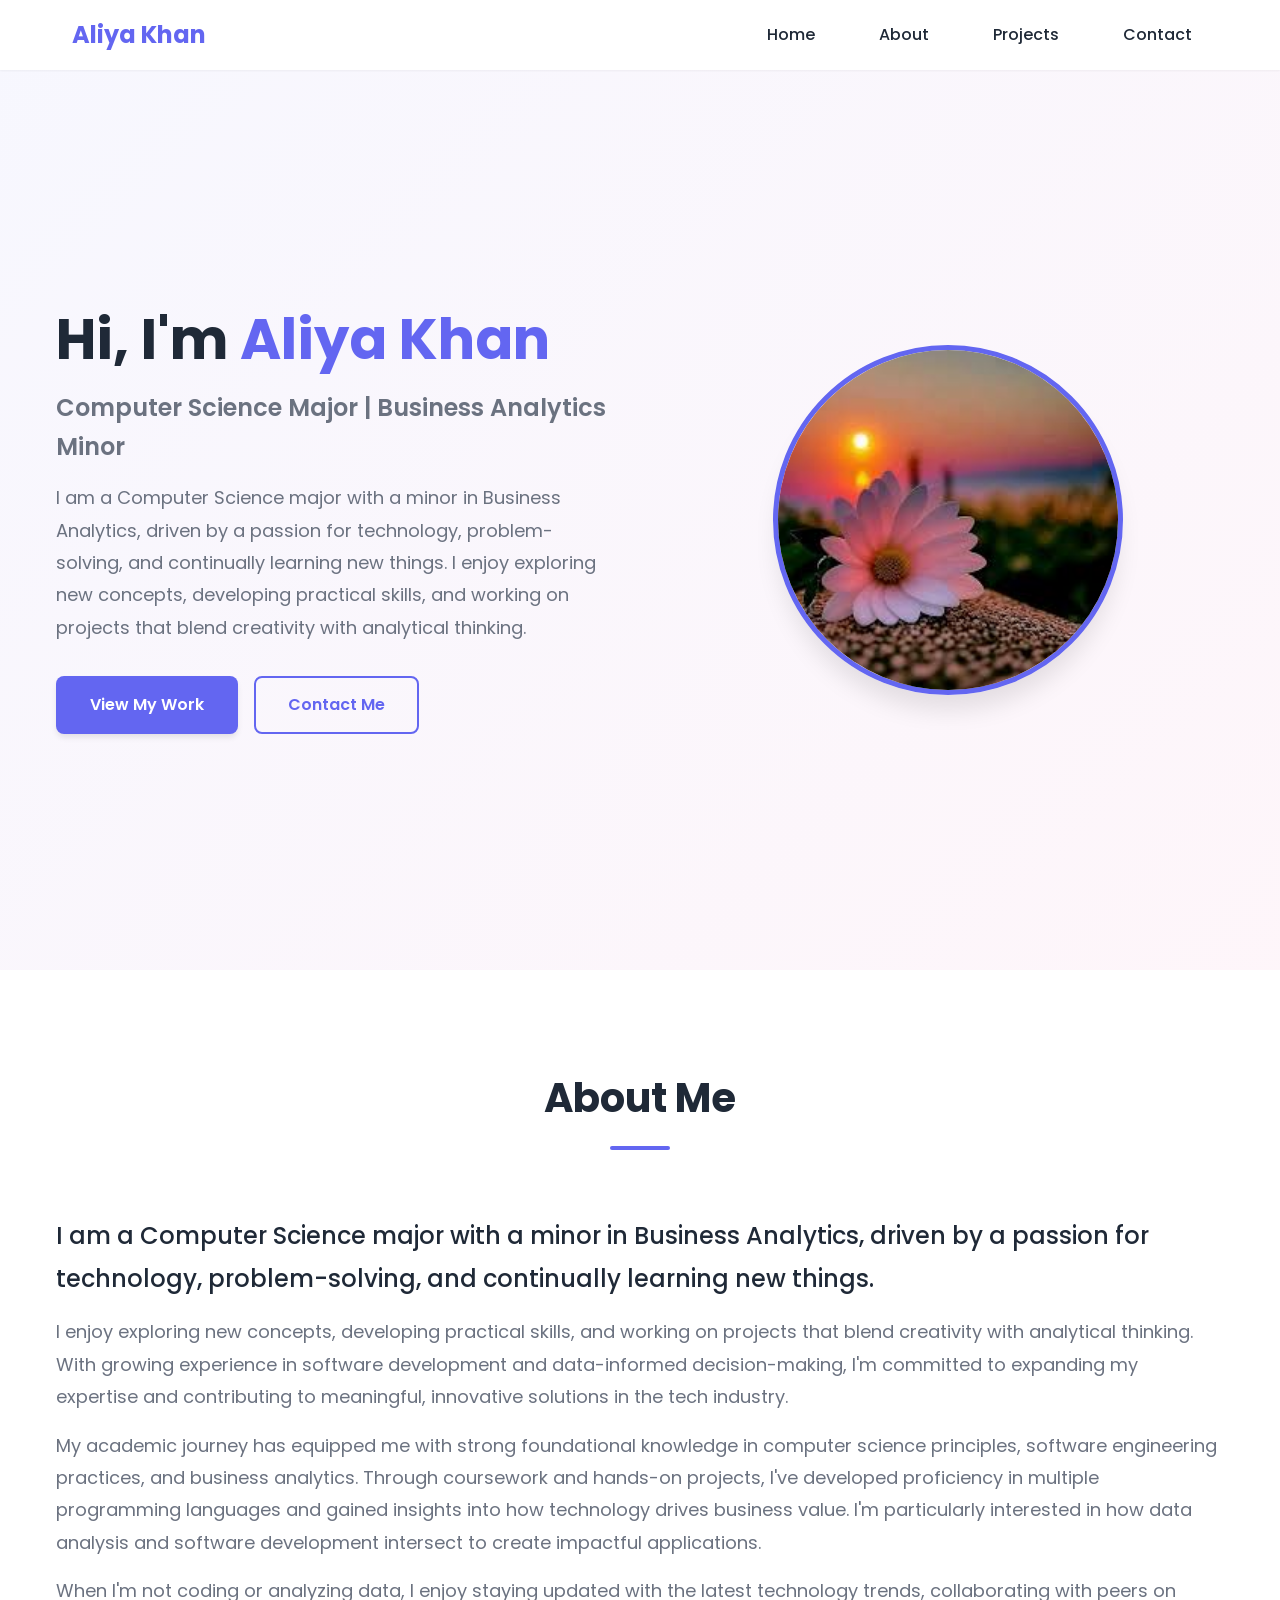
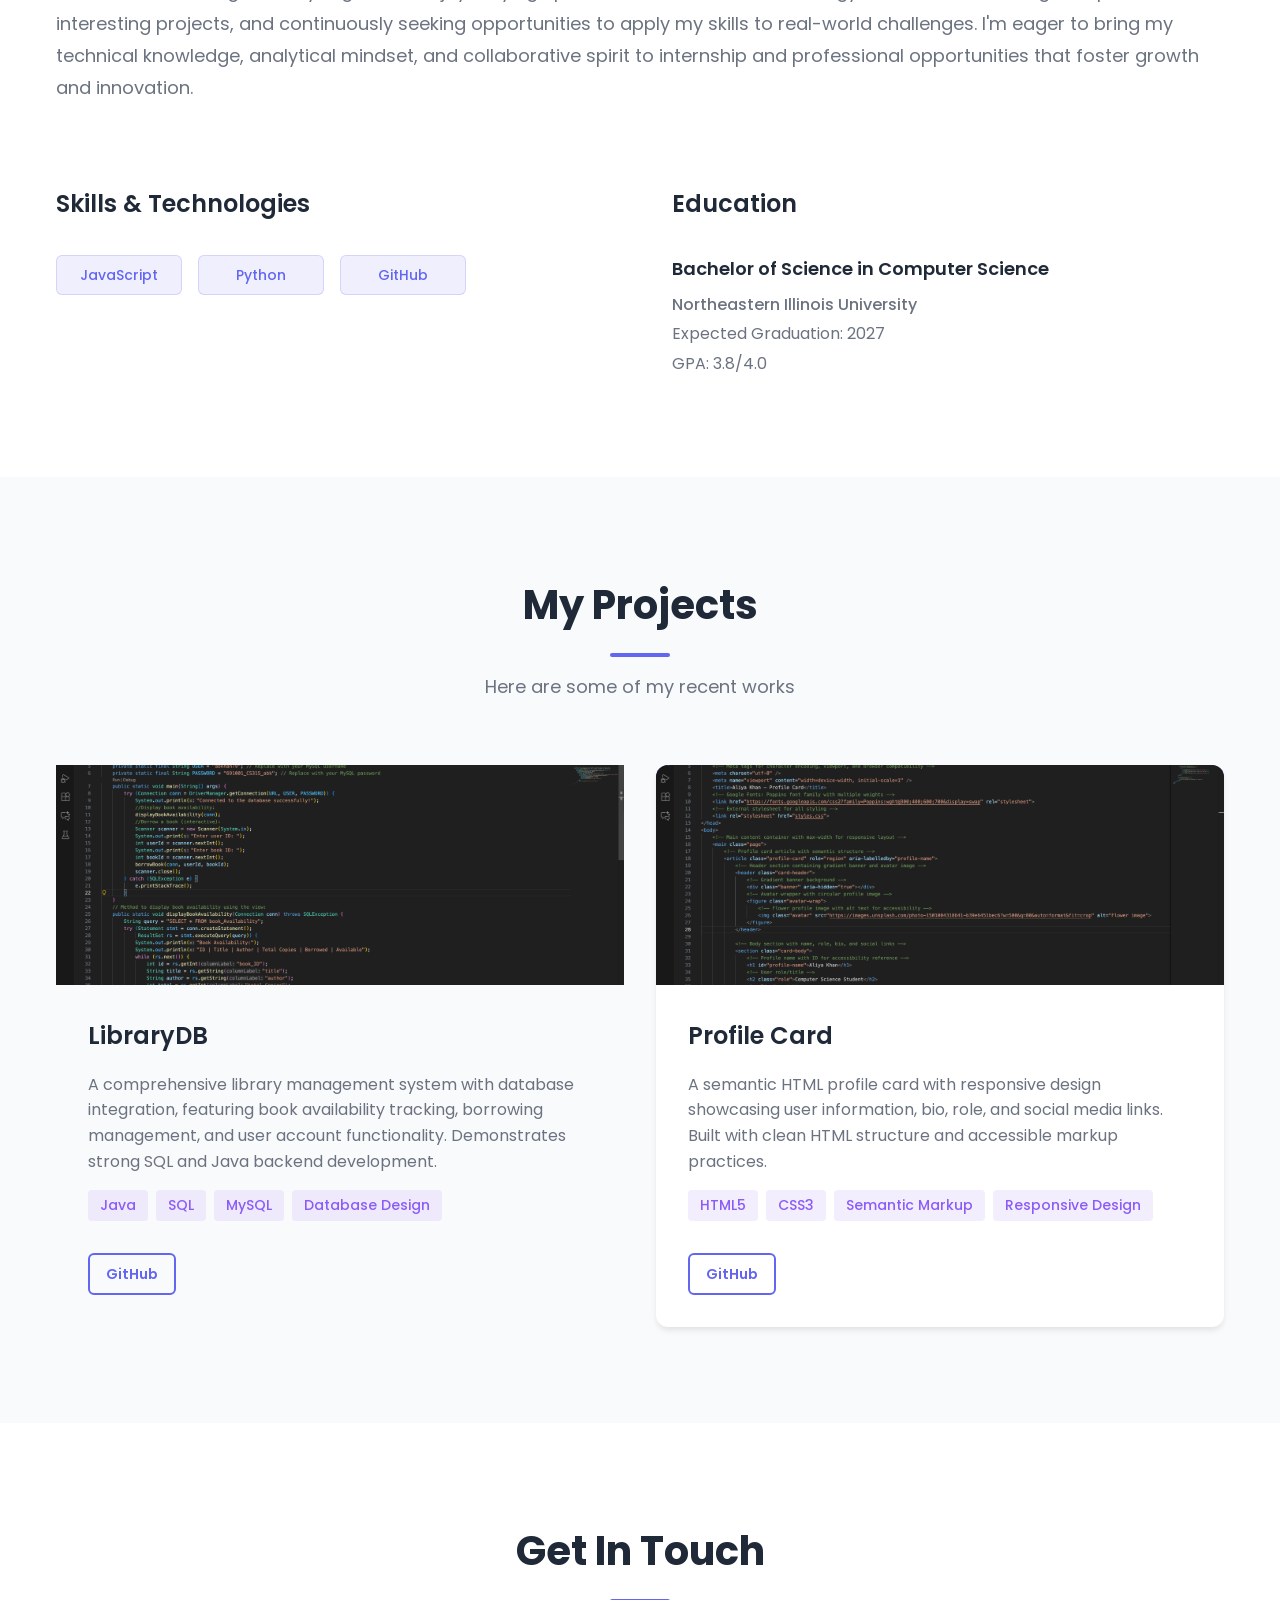
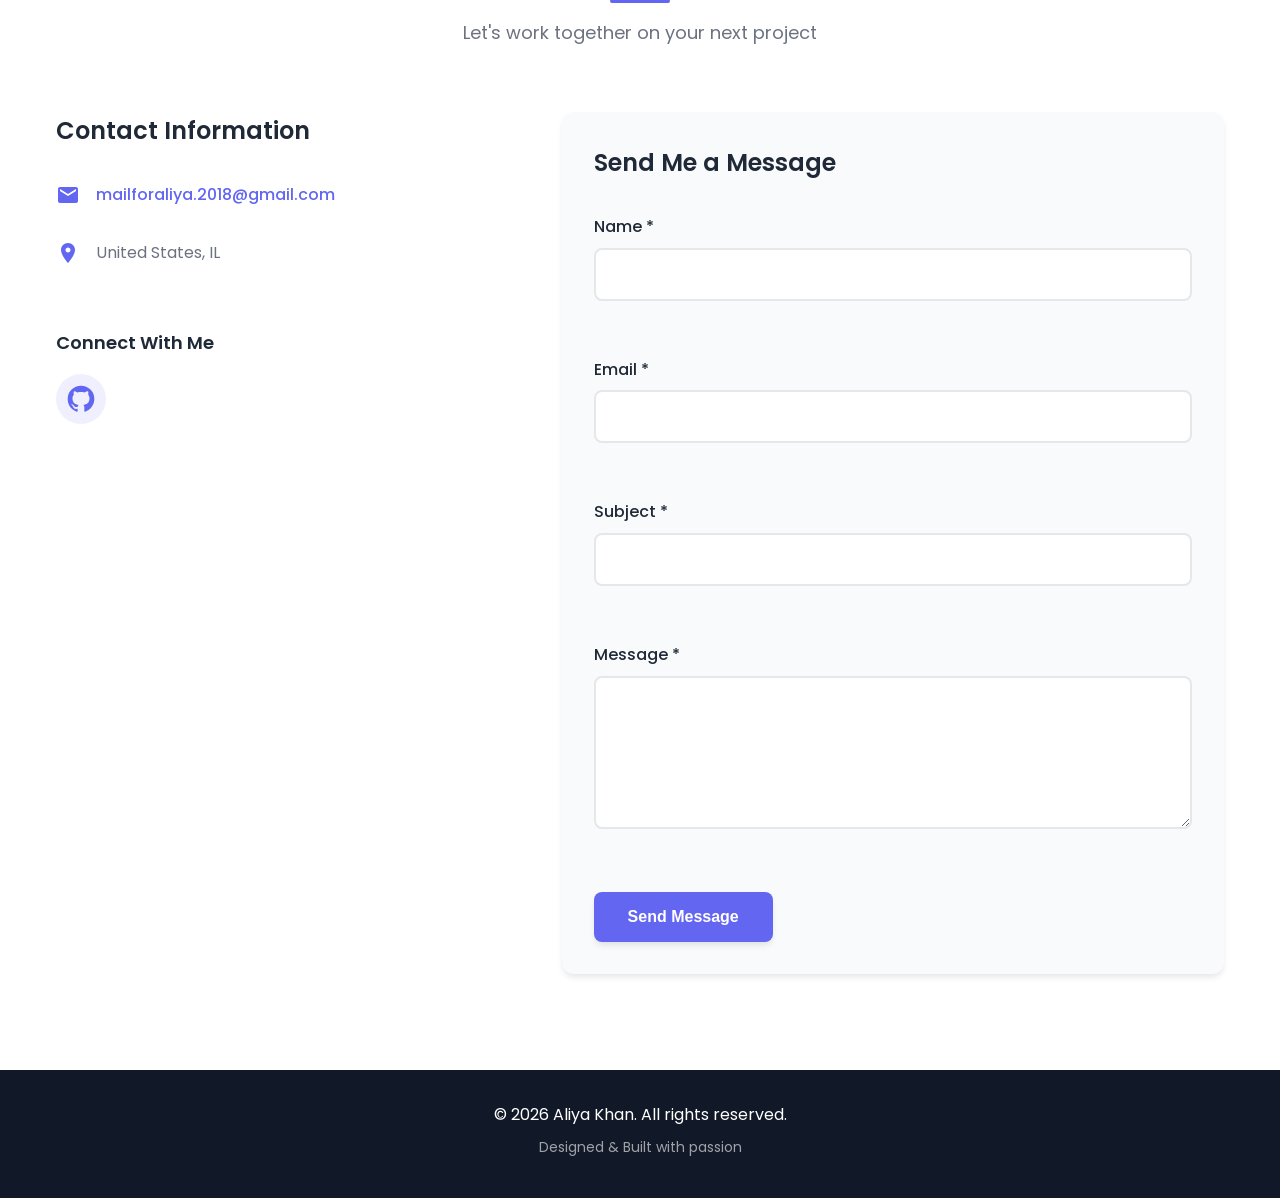
<file: Index.html>
<!DOCTYPE html>
<html lang="en">
<head>
    <meta charset="UTF-8">
    <meta name="viewport" content="width=device-width, initial-scale=1.0">
    <meta name="description" content="Aliya Khan - Portfolio showcasing web development projects and skills">
    <title>Aliya Khan | Portfolio</title>
    <link rel="stylesheet" href="Style.css">
    <link rel="preconnect" href="https://fonts.googleapis.com">
    <link rel="preconnect" href="https://fonts.gstatic.com" crossorigin>
    <link href="https://fonts.googleapis.com/css2?family=Poppins:wght@300;400;600;700&display=swap" rel="stylesheet">
</head>
<body>
    
<!-- Header/Navigation -->
    <header id="header">
        <nav class="navbar">
            <div class="container">
                <div class="logo">
                    <a href="#home">Aliya Khan</a>
                </div>
                <button class="menu-toggle" id="menuToggle" aria-label="Toggle navigation menu">
                    <span></span>
                    <span></span>
                    <span></span>
                </button>
                <ul class="nav-links" id="navLinks">
                    <li><a href="#home" class="nav-link">Home</a></li>
                    <li><a href="#about" class="nav-link">About</a></li>
                    <li><a href="#projects" class="nav-link">Projects</a></li>
                    <li><a href="#contact" class="nav-link">Contact</a></li>
                </ul>
            </div>
        </nav>
    </header>

    <!-- Hero/Introduction Section -->
    <section id="home" class="hero">
        <div class="container">
            <div class="hero-content">
                <h1 class="hero-title">Hi, I'm <span class="highlight">Aliya Khan</span></h1>
                <p class="hero-subtitle">Computer Science Major | Business Analytics Minor</p>
                <p class="hero-description">
                    I am a Computer Science major with a minor in Business Analytics, driven by a passion for technology, problem-solving, and continually learning new things. I enjoy exploring new concepts, developing practical skills, and working on projects that blend creativity with analytical thinking.
                </p>
                <div class="hero-buttons">
                    <a href="#projects" class="btn btn-primary">View My Work</a>
                    <a href="#contact" class="btn btn-secondary">Contact Me</a>
                </div>
            </div>
            <div class="hero-image">
                <div class="profile-photo">
                    <img src="profile-image.jpg" alt="Aliya Khan - Profile Photo">
                </div>
            </div>
        </div>
    </section>

    <!-- About Section -->
    <section id="about" class="about">
        <div class="container">
            <h2 class="section-title">About Me</h2>
            <div class="about-content">
                <div class="about-text">
                    <p class="about-intro">
                        I am a Computer Science major with a minor in Business Analytics, driven by a passion for technology, problem-solving, and continually learning new things.
                    </p>
                    <p>
                        I enjoy exploring new concepts, developing practical skills, and working on projects that blend creativity with analytical thinking. With growing experience in software development and data-informed decision-making, I'm committed to expanding my expertise and contributing to meaningful, innovative solutions in the tech industry.
                    </p>
                    <p>
                        My academic journey has equipped me with strong foundational knowledge in computer science principles, software engineering practices, and business analytics. Through coursework and hands-on projects, I've developed proficiency in multiple programming languages and gained insights into how technology drives business value. I'm particularly interested in how data analysis and software development intersect to create impactful applications.
                    </p>
                    <p>
                        When I'm not coding or analyzing data, I enjoy staying updated with the latest technology trends, collaborating with peers on interesting projects, and continuously seeking opportunities to apply my skills to real-world challenges. I'm eager to bring my technical knowledge, analytical mindset, and collaborative spirit to internship and professional opportunities that foster growth and innovation.
                    </p>
                </div>

                <div class="skills-education">
                    <div class="skills">
                        <h3>Skills & Technologies</h3>
                        <div class="skill-grid">
                            <span class="skill-tag">JavaScript</span>
                            <span class="skill-tag">Python</span>
                            <span class="skill-tag">GitHub</span>
                        </div>
                    </div>

                    <div class="education">
                        <h3>Education</h3>
                        <div class="education-item">
                            <h4>Bachelor of Science in Computer Science</h4>
                            <p class="school">Northeastern Illinois University</p>
                            <p class="year">Expected Graduation: 2027</p>
                            <p class="gpa">GPA: 3.8/4.0</p>
                        </div>
                    </div>
                </div>
            </div>
        </div>
    </section>

    <!-- Projects Section -->
    <section id="projects" class="projects">
        <div class="container">
            <h2 class="section-title">My Projects</h2>
            <p class="section-subtitle">Here are some of my recent works</p>
            
            <div class="projects-grid">
                <!-- Project 1 -->
                <article class="LibraryDB">
                    <div class="project-image">
                        <img src="project1-screenshot.jpg" alt="E-Commerce Platform screenshot">
                    </div>
                    <div class="project-info">
                        <h3>LibraryDB</h3>
                        <p>A comprehensive library management system with database integration, featuring book availability tracking, borrowing management, and user account functionality. Demonstrates strong SQL and Java backend development.</p>
                        <div class="project-tech">
                            <span>Java</span>
                            <span>SQL</span>
                            <span>MySQL</span>
                            <span>Database Design</span>
                        </div>
                        <div class="project-links">
                            <a href="#" class="project-link" aria-label="View GitHub repository">GitHub</a>
                        </div>
                    </div>
                </article>

                <!-- Project 2 -->
                <article class="project-card">
                    <div class="project-image">
                        <img src="project2-screenshot.jpg" alt="Profile Card screenshot">
                    </div>
                    <div class="project-info">
                        <h3>Profile Card</h3>
                        <p>A semantic HTML profile card with responsive design showcasing user information, bio, role, and social media links. Built with clean HTML structure and accessible markup practices.</p>
                        <div class="project-tech">
                            <span>HTML5</span>
                            <span>CSS3</span>
                            <span>Semantic Markup</span>
                            <span>Responsive Design</span>
                        </div>
                        <div class="project-links">
                            <a href="#" class="project-link" aria-label="View GitHub repository">GitHub</a>
                        </div>
                    </div>
                </article>
            </div>
        </div>
    </section>

    <!-- Contact Section -->
    <section id="contact" class="contact">
        <div class="container">
            <h2 class="section-title">Get In Touch</h2>
            <p class="section-subtitle">Let's work together on your next project</p>
            
            <div class="contact-content">
                <div class="contact-info">
                    <h3>Contact Information</h3>
                    <div class="contact-item">
                        <svg xmlns="http://www.w3.org/2000/svg" viewBox="0 0 24 24" fill="currentColor" width="24" height="24">
                            <path d="M20 4H4c-1.1 0-1.99.9-1.99 2L2 18c0 1.1.9 2 2 2h16c1.1 0 2-.9 2-2V6c0-1.1-.9-2-2-2zm0 4l-8 5-8-5V6l8 5 8-5v2z"/>
                        </svg>
                        <a href="mailto:mailforaliya.2018@gmail.com">mailforaliya.2018@gmail.com</a>
                    </div>
                    <div class="contact-item">
                        <svg xmlns="http://www.w3.org/2000/svg" viewBox="0 0 24 24" fill="currentColor" width="24" height="24">
                            <path d="M12 2C8.13 2 5 5.13 5 9c0 5.25 7 13 7 13s7-7.75 7-13c0-3.87-3.13-7-7-7zm0 9.5c-1.38 0-2.5-1.12-2.5-2.5s1.12-2.5 2.5-2.5 2.5 1.12 2.5 2.5-1.12 2.5-2.5 2.5z"/>
                        </svg>
                        <span>United States, IL</span>
                    </div>
                    
                    <div class="social-links">
                        <h4>Connect With Me</h4>
                        <div class="social-icons">
                            <a href="https://github.com/abkhan79?tab=repositories" target="_blank" rel="noopener noreferrer" aria-label="GitHub Profile">
                                <svg xmlns="http://www.w3.org/2000/svg" viewBox="0 0 24 24" fill="currentColor" width="32" height="32">
                                    <path d="M12 2A10 10 0 0 0 2 12c0 4.42 2.87 8.17 6.84 9.5.5.08.66-.23.66-.5v-1.69c-2.77.6-3.36-1.34-3.36-1.34-.46-1.16-1.11-1.47-1.11-1.47-.91-.62.07-.6.07-.6 1 .07 1.53 1.03 1.53 1.03.87 1.52 2.34 1.07 2.91.83.09-.65.35-1.09.63-1.34-2.22-.25-4.55-1.11-4.55-4.92 0-1.11.38-2 1.03-2.71-.1-.25-.45-1.29.1-2.64 0 0 .84-.27 2.75 1.02.79-.22 1.65-.33 2.5-.33.85 0 1.71.11 2.5.33 1.91-1.29 2.75-1.02 2.75-1.02.55 1.35.2 2.39.1 2.64.65.71 1.03 1.6 1.03 2.71 0 3.82-2.34 4.66-4.57 4.91.36.31.69.92.69 1.85V21c0 .27.16.59.67.5C19.14 20.16 22 16.42 22 12A10 10 0 0 0 12 2z"/>
                                </svg>
                            </a>
                        </div>
                    </div>
                </div>

                <form class="contact-form" id="contactForm" novalidate>
                    <h3>Send Me a Message</h3>
                    <div class="form-group">
                        <label for="name">Name *</label>
                        <input type="text" id="name" name="name" required aria-required="true">
                        <span class="error-message" id="nameError"></span>
                    </div>
                    <div class="form-group">
                        <label for="email">Email *</label>
                        <input type="email" id="email" name="email" required aria-required="true">
                        <span class="error-message" id="emailError"></span>
                    </div>
                    <div class="form-group">
                        <label for="subject">Subject *</label>
                        <input type="text" id="subject" name="subject" required aria-required="true">
                        <span class="error-message" id="subjectError"></span>
                    </div>
                    <div class="form-group">
                        <label for="message">Message *</label>
                        <textarea id="message" name="message" rows="5" required aria-required="true"></textarea>
                        <span class="error-message" id="messageError"></span>
                    </div>
                    <button type="submit" class="btn btn-primary">Send Message</button>
                    <div class="form-success" id="formSuccess">Thank you! Your message has been sent successfully.</div>
                </form>
            </div>
        </div>
    </section>

    <!-- Footer -->
    <footer class="footer">
        <div class="container">
            <p>&copy; 2026 Aliya Khan. All rights reserved.</p>
            <p class="footer-tagline">Designed & Built with passion</p>
        </div>
    </footer>

    <script src="Script.js"></script>
</body>
</html>
</file>
<file: Style.css>
/* ===================================
   CSS Reset & Base Styles
   =================================== */
* {
    margin: 0;
    padding: 0;
    box-sizing: border-box;
}

:root {
    /* Color Palette */
    --primary-color: #6366f1;
    --primary-dark: #4f46e5;
    --secondary-color: #ec4899;
    --accent-color: #8b5cf6;
    --text-dark: #1f2937;
    --text-light: #6b7280;
    --text-white: #ffffff;
    --bg-white: #ffffff;
    --bg-light: #f9fafb;
    --bg-dark: #111827;
    --border-color: #e5e7eb;
    --success-color: #10b981;
    --error-color: #ef4444;
    
    /* Spacing */
    --spacing-xs: 0.5rem;
    --spacing-sm: 1rem;
    --spacing-md: 2rem;
    --spacing-lg: 4rem;
    --spacing-xl: 6rem;
    
    /* Typography */
    --font-family: 'Poppins', -apple-system, BlinkMacSystemFont, 'Segoe UI', sans-serif;
    --font-size-sm: 0.875rem;
    --font-size-base: 1rem;
    --font-size-lg: 1.125rem;
    --font-size-xl: 1.5rem;
    --font-size-2xl: 2rem;
    --font-size-3xl: 2.5rem;
    --font-size-4xl: 3.5rem;
    
    /* Transitions */
    --transition-fast: 0.2s ease;
    --transition-base: 0.3s ease;
    --transition-slow: 0.5s ease;
    
    /* Shadows */
    --shadow-sm: 0 1px 2px 0 rgba(0, 0, 0, 0.05);
    --shadow-md: 0 4px 6px -1px rgba(0, 0, 0, 0.1);
    --shadow-lg: 0 10px 15px -3px rgba(0, 0, 0, 0.1);
    --shadow-xl: 0 20px 25px -5px rgba(0, 0, 0, 0.1);
}

html {
    scroll-behavior: smooth;
}

body {
    font-family: var(--font-family);
    font-size: var(--font-size-base);
    line-height: 1.6;
    color: var(--text-dark);
    background-color: var(--bg-white);
}

.container {
    max-width: 1200px;
    margin: 0 auto;
    padding: 0 var(--spacing-sm);
}

img {
    max-width: 100%;
    height: auto;
    display: block;
}

a {
    text-decoration: none;
    color: inherit;
    transition: var(--transition-base);
}

ul {
    list-style: none;
}

/* ===================================
   Header & Navigation
   =================================== */
#header {
    position: fixed;
    top: 0;
    left: 0;
    width: 100%;
    background-color: rgba(255, 255, 255, 0.95);
    backdrop-filter: blur(10px);
    box-shadow: var(--shadow-sm);
    z-index: 1000;
    transition: var(--transition-base);
}

.navbar .container {
    display: flex;
    justify-content: space-between;
    align-items: center;
    padding: var(--spacing-sm) var(--spacing-md);
}

.logo a {
    font-size: var(--font-size-xl);
    font-weight: 700;
    color: var(--primary-color);
    transition: var(--transition-base);
}

.logo a:hover {
    color: var(--primary-dark);
}

.nav-links {
    display: flex;
    gap: var(--spacing-md);
    align-items: center;
}

.nav-link {
    font-weight: 500;
    color: var(--text-dark);
    padding: var(--spacing-xs) var(--spacing-sm);
    border-radius: 6px;
    transition: var(--transition-base);
}

.nav-link:hover {
    color: var(--primary-color);
    background-color: rgba(99, 102, 241, 0.1);
}

.menu-toggle {
    display: none;
    flex-direction: column;
    gap: 5px;
    background: none;
    border: none;
    cursor: pointer;
    padding: var(--spacing-xs);
}

.menu-toggle span {
    width: 25px;
    height: 3px;
    background-color: var(--text-dark);
    border-radius: 2px;
    transition: var(--transition-base);
}

.menu-toggle.active span:nth-child(1) {
    transform: rotate(45deg) translate(7px, 7px);
}

.menu-toggle.active span:nth-child(2) {
    opacity: 0;
}

.menu-toggle.active span:nth-child(3) {
    transform: rotate(-45deg) translate(7px, -7px);
}

/* ===================================
   Hero Section
   =================================== */
.hero {
    min-height: 100vh;
    display: flex;
    align-items: center;
    padding: var(--spacing-xl) 0;
    background: linear-gradient(135deg, #667eea 0%, #764ba2 100%);
    background: linear-gradient(135deg, rgba(99, 102, 241, 0.05) 0%, rgba(236, 72, 153, 0.05) 100%);
    margin-top: 70px;
}

.hero .container {
    display: grid;
    grid-template-columns: 1fr 1fr;
    gap: var(--spacing-lg);
    align-items: center;
}

.hero-content {
    animation: fadeInUp 0.8s ease;
}

.hero-title {
    font-size: var(--font-size-4xl);
    font-weight: 700;
    line-height: 1.2;
    margin-bottom: var(--spacing-sm);
    color: var(--text-dark);
}

.highlight {
    color: var(--primary-color);
    position: relative;
}

.hero-subtitle {
    font-size: var(--font-size-xl);
    color: var(--text-light);
    margin-bottom: var(--spacing-sm);
    font-weight: 600;
}

.hero-description {
    font-size: var(--font-size-lg);
    color: var(--text-light);
    margin-bottom: var(--spacing-md);
    line-height: 1.8;
}

.hero-buttons {
    display: flex;
    gap: var(--spacing-sm);
    flex-wrap: wrap;
}

.btn {
    display: inline-block;
    padding: 0.875rem 2rem;
    font-size: var(--font-size-base);
    font-weight: 600;
    border-radius: 8px;
    cursor: pointer;
    border: 2px solid transparent;
    transition: var(--transition-base);
}

.btn-primary {
    background-color: var(--primary-color);
    color: var(--text-white);
    box-shadow: var(--shadow-md);
}

.btn-primary:hover {
    background-color: var(--primary-dark);
    transform: translateY(-2px);
    box-shadow: var(--shadow-lg);
}

.btn-secondary {
    background-color: transparent;
    color: var(--primary-color);
    border-color: var(--primary-color);
}

.btn-secondary:hover {
    background-color: var(--primary-color);
    color: var(--text-white);
}

.hero-image {
    display: flex;
    justify-content: center;
    align-items: center;
    animation: fadeInRight 0.8s ease;
}

.profile-photo {
    width: 350px;
    height: 350px;
    border-radius: 50%;
    overflow: hidden;
    box-shadow: var(--shadow-xl);
    animation: float 3s ease-in-out infinite;
    border: 5px solid var(--primary-color);
}

.profile-photo img {
    width: 100%;
    height: 100%;
    object-fit: cover;
    display: block;
}

.profile-placeholder {
    width: 350px;
    height: 350px;
    border-radius: 50%;
    background: linear-gradient(135deg, var(--primary-color), var(--accent-color));
    display: flex;
    align-items: center;
    justify-content: center;
    box-shadow: var(--shadow-xl);
    animation: float 3s ease-in-out infinite;
}

.profile-placeholder svg {
    width: 200px;
    height: 200px;
    color: var(--text-white);
    opacity: 0.9;
}

/* ===================================
   About Section
   =================================== */
.about {
    padding: var(--spacing-xl) 0;
    background-color: var(--bg-white);
}

.section-title {
    font-size: var(--font-size-3xl);
    font-weight: 700;
    text-align: center;
    margin-bottom: var(--spacing-md);
    color: var(--text-dark);
    position: relative;
}

.section-title::after {
    content: '';
    display: block;
    width: 60px;
    height: 4px;
    background-color: var(--primary-color);
    margin: var(--spacing-sm) auto 0;
    border-radius: 2px;
}

.about-content {
    display: grid;
    grid-template-columns: 1fr;
    gap: var(--spacing-lg);
    margin-top: var(--spacing-lg);
}

.about-text {
    font-size: var(--font-size-lg);
    color: var(--text-light);
    line-height: 1.8;
}

.about-intro {
    font-size: var(--font-size-xl);
    font-weight: 500;
    color: var(--text-dark);
    margin-bottom: var(--spacing-md);
}

.about-text p {
    margin-bottom: var(--spacing-sm);
}

.skills-education {
    display: grid;
    grid-template-columns: 1fr 1fr;
    gap: var(--spacing-lg);
}

.skills h3,
.education h3 {
    font-size: var(--font-size-xl);
    font-weight: 600;
    margin-bottom: var(--spacing-md);
    color: var(--text-dark);
}

.skill-grid {
    display: grid;
    grid-template-columns: repeat(auto-fill, minmax(120px, 1fr));
    gap: var(--spacing-sm);
}

.skill-tag {
    background-color: rgba(99, 102, 241, 0.1);
    color: var(--primary-color);
    padding: var(--spacing-xs) var(--spacing-sm);
    border-radius: 6px;
    font-size: var(--font-size-sm);
    font-weight: 500;
    text-align: center;
    transition: var(--transition-base);
    border: 1px solid rgba(99, 102, 241, 0.2);
}

.skill-tag:hover {
    background-color: var(--primary-color);
    color: var(--text-white);
    transform: translateY(-2px);
}

.education-item h4 {
    font-size: var(--font-size-lg);
    font-weight: 600;
    margin-bottom: var(--spacing-xs);
    color: var(--text-dark);
}

.education-item p {
    color: var(--text-light);
    margin-bottom: 0.25rem;
}

.school {
    font-weight: 500;
    color: var(--primary-color);
}

/* ===================================
   Projects Section
   =================================== */
.projects {
    padding: var(--spacing-xl) 0;
    background-color: var(--bg-light);
}

.section-subtitle {
    text-align: center;
    font-size: var(--font-size-lg);
    color: var(--text-light);
    margin-top: calc(var(--spacing-sm) * -1);
    margin-bottom: var(--spacing-lg);
}

.projects-grid {
    display: grid;
    grid-template-columns: repeat(auto-fit, minmax(320px, 1fr));
    gap: var(--spacing-md);
    margin-top: var(--spacing-lg);
}

.project-card {
    background-color: var(--bg-white);
    border-radius: 12px;
    overflow: hidden;
    box-shadow: var(--shadow-md);
    transition: var(--transition-base);
    display: flex;
    flex-direction: column;
}

.project-card:hover {
    transform: translateY(-8px);
    box-shadow: var(--shadow-xl);
}

.project-image {
    width: 100%;
    height: 220px;
    overflow: hidden;
    background: linear-gradient(135deg, var(--primary-color), var(--accent-color));
}

.project-image img {
    width: 100%;
    height: 100%;
    object-fit: cover;
    display: block;
    transition: var(--transition-base);
}

.project-card:hover .project-image img {
    transform: scale(1.05);
}

.project-placeholder {
    width: 100%;
    height: 100%;
    display: flex;
    align-items: center;
    justify-content: center;
}

.project-placeholder svg {
    width: 80px;
    height: 80px;
    color: var(--text-white);
    opacity: 0.8;
}

.project-info {
    padding: var(--spacing-md);
    flex: 1;
    display: flex;
    flex-direction: column;
}

.project-info h3 {
    font-size: var(--font-size-xl);
    font-weight: 600;
    margin-bottom: var(--spacing-sm);
    color: var(--text-dark);
}

.project-info p {
    color: var(--text-light);
    margin-bottom: var(--spacing-sm);
    line-height: 1.6;
    flex: 1;
}

.project-tech {
    display: flex;
    flex-wrap: wrap;
    gap: var(--spacing-xs);
    margin-bottom: var(--spacing-sm);
}

.project-tech span {
    background-color: rgba(139, 92, 246, 0.1);
    color: var(--accent-color);
    padding: 0.25rem 0.75rem;
    border-radius: 4px;
    font-size: var(--font-size-sm);
    font-weight: 500;
}

.project-links {
    display: flex;
    gap: var(--spacing-sm);
    margin-top: var(--spacing-sm);
}

.project-link {
    color: var(--primary-color);
    font-weight: 600;
    padding: var(--spacing-xs) var(--spacing-sm);
    border: 2px solid var(--primary-color);
    border-radius: 6px;
    transition: var(--transition-base);
    font-size: var(--font-size-sm);
}

.project-link:hover {
    background-color: var(--primary-color);
    color: var(--text-white);
}

/* ===================================
   Contact Section
   =================================== */
.contact {
    padding: var(--spacing-xl) 0;
    background-color: var(--bg-white);
}

.contact-content {
    display: grid;
    grid-template-columns: 1fr 1.5fr;
    gap: var(--spacing-lg);
    margin-top: var(--spacing-lg);
}

.contact-info h3 {
    font-size: var(--font-size-xl);
    font-weight: 600;
    margin-bottom: var(--spacing-md);
    color: var(--text-dark);
}

.contact-item {
    display: flex;
    align-items: center;
    gap: var(--spacing-sm);
    margin-bottom: var(--spacing-md);
    color: var(--text-light);
}

.contact-item svg {
    color: var(--primary-color);
    flex-shrink: 0;
}

.contact-item a {
    color: var(--primary-color);
    font-weight: 500;
}

.contact-item a:hover {
    text-decoration: underline;
}

.social-links {
    margin-top: var(--spacing-lg);
}

.social-links h4 {
    font-size: var(--font-size-lg);
    font-weight: 600;
    margin-bottom: var(--spacing-sm);
    color: var(--text-dark);
}

.social-icons {
    display: flex;
    gap: var(--spacing-sm);
}

.social-icons a {
    display: flex;
    align-items: center;
    justify-content: center;
    width: 50px;
    height: 50px;
    border-radius: 50%;
    background-color: rgba(99, 102, 241, 0.1);
    color: var(--primary-color);
    transition: var(--transition-base);
}

.social-icons a:hover {
    background-color: var(--primary-color);
    color: var(--text-white);
    transform: translateY(-4px);
}

.contact-form {
    background-color: var(--bg-light);
    padding: var(--spacing-md);
    border-radius: 12px;
    box-shadow: var(--shadow-md);
}

.contact-form h3 {
    font-size: var(--font-size-xl);
    font-weight: 600;
    margin-bottom: var(--spacing-md);
    color: var(--text-dark);
}

.form-group {
    margin-bottom: var(--spacing-md);
}

.form-group label {
    display: block;
    font-weight: 500;
    margin-bottom: var(--spacing-xs);
    color: var(--text-dark);
}

.form-group input,
.form-group textarea {
    width: 100%;
    padding: 0.75rem;
    border: 2px solid var(--border-color);
    border-radius: 8px;
    font-family: var(--font-family);
    font-size: var(--font-size-base);
    transition: var(--transition-base);
    background-color: var(--bg-white);
}

.form-group input:focus,
.form-group textarea:focus {
    outline: none;
    border-color: var(--primary-color);
    box-shadow: 0 0 0 3px rgba(99, 102, 241, 0.1);
}

.form-group input.error,
.form-group textarea.error {
    border-color: var(--error-color);
}

.error-message {
    display: block;
    color: var(--error-color);
    font-size: var(--font-size-sm);
    margin-top: 0.25rem;
    min-height: 1.25rem;
}

.form-success {
    display: none;
    background-color: rgba(16, 185, 129, 0.1);
    color: var(--success-color);
    padding: var(--spacing-sm);
    border-radius: 8px;
    margin-top: var(--spacing-sm);
    text-align: center;
    font-weight: 500;
    border: 1px solid rgba(16, 185, 129, 0.3);
}

.form-success.show {
    display: block;
    animation: fadeInUp 0.5s ease;
}

/* ===================================
   Footer
   =================================== */
.footer {
    background-color: var(--bg-dark);
    color: var(--text-white);
    padding: var(--spacing-md) 0;
    text-align: center;
}

.footer p {
    margin-bottom: 0.5rem;
}

.footer-tagline {
    color: rgba(255, 255, 255, 0.6);
    font-size: var(--font-size-sm);
}

/* ===================================
   Animations
   =================================== */
@keyframes fadeInUp {
    from {
        opacity: 0;
        transform: translateY(30px);
    }
    to {
        opacity: 1;
        transform: translateY(0);
    }
}

@keyframes fadeInRight {
    from {
        opacity: 0;
        transform: translateX(30px);
    }
    to {
        opacity: 1;
        transform: translateX(0);
    }
}

@keyframes float {
    0%, 100% {
        transform: translateY(0);
    }
    50% {
        transform: translateY(-20px);
    }
}

/* ===================================
   Responsive Design - Tablet
   =================================== */
@media (max-width: 992px) {
    :root {
        --font-size-4xl: 2.5rem;
        --font-size-3xl: 2rem;
        --font-size-2xl: 1.75rem;
    }
    
    .hero .container {
        grid-template-columns: 1fr;
        text-align: center;
    }
    
    .hero-image {
        order: -1;
    }
    
    .profile-photo {
        width: 280px;
        height: 280px;
    }
    
    .profile-placeholder {
        width: 280px;
        height: 280px;
    }
    
    .hero-buttons {
        justify-content: center;
    }
    
    .skills-education {
        grid-template-columns: 1fr;
    }
    
    .contact-content {
        grid-template-columns: 1fr;
    }
}

/* ===================================
   Responsive Design - Mobile
   =================================== */
@media (max-width: 768px) {
    :root {
        --spacing-lg: 3rem;
        --spacing-xl: 4rem;
    }
    
    .menu-toggle {
        display: flex;
    }
    
    .nav-links {
        position: fixed;
        top: 70px;
        left: 0;
        width: 100%;
        background-color: var(--bg-white);
        flex-direction: column;
        padding: var(--spacing-md);
        box-shadow: var(--shadow-lg);
        transform: translateX(-100%);
        transition: var(--transition-base);
    }
    
    .nav-links.active {
        transform: translateX(0);
    }
    
    .nav-link {
        width: 100%;
        text-align: center;
        padding: var(--spacing-sm);
    }
    
    .projects-grid {
        grid-template-columns: 1fr;
    }
    
    .hero-title {
        font-size: var(--font-size-3xl);
    }
    
    .profile-photo {
        width: 220px;
        height: 220px;
    }
    
    .profile-placeholder {
        width: 220px;
        height: 220px;
    }
    
    .profile-placeholder svg {
        width: 120px;
        height: 120px;
    }
}

@media (max-width: 480px) {
    .container {
        padding: 0 1rem;
    }
    
    .hero-buttons {
        flex-direction: column;
        width: 100%;
    }
    
    .btn {
        width: 100%;
        text-align: center;
    }
    
    .skill-grid {
        grid-template-columns: repeat(2, 1fr);
    }
    
    .social-icons a {
        width: 45px;
        height: 45px;
    }
}
</file>
